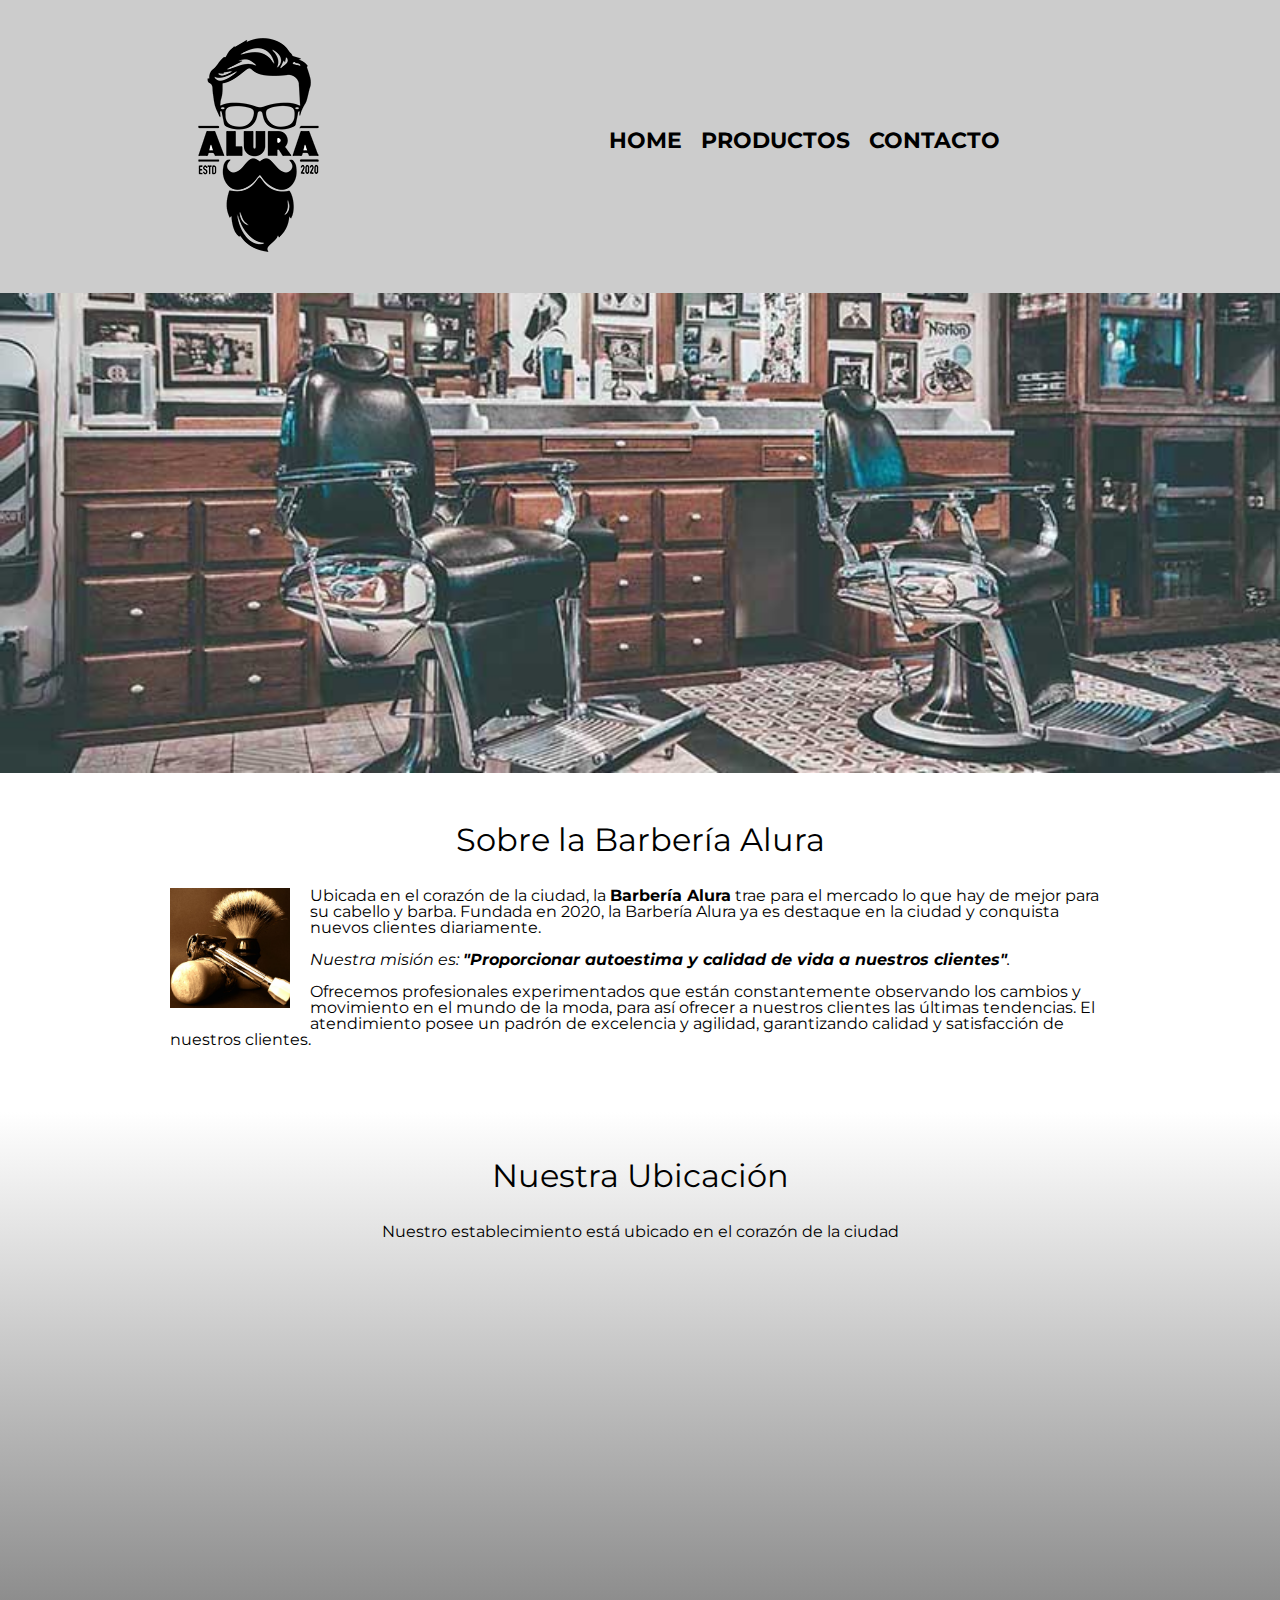
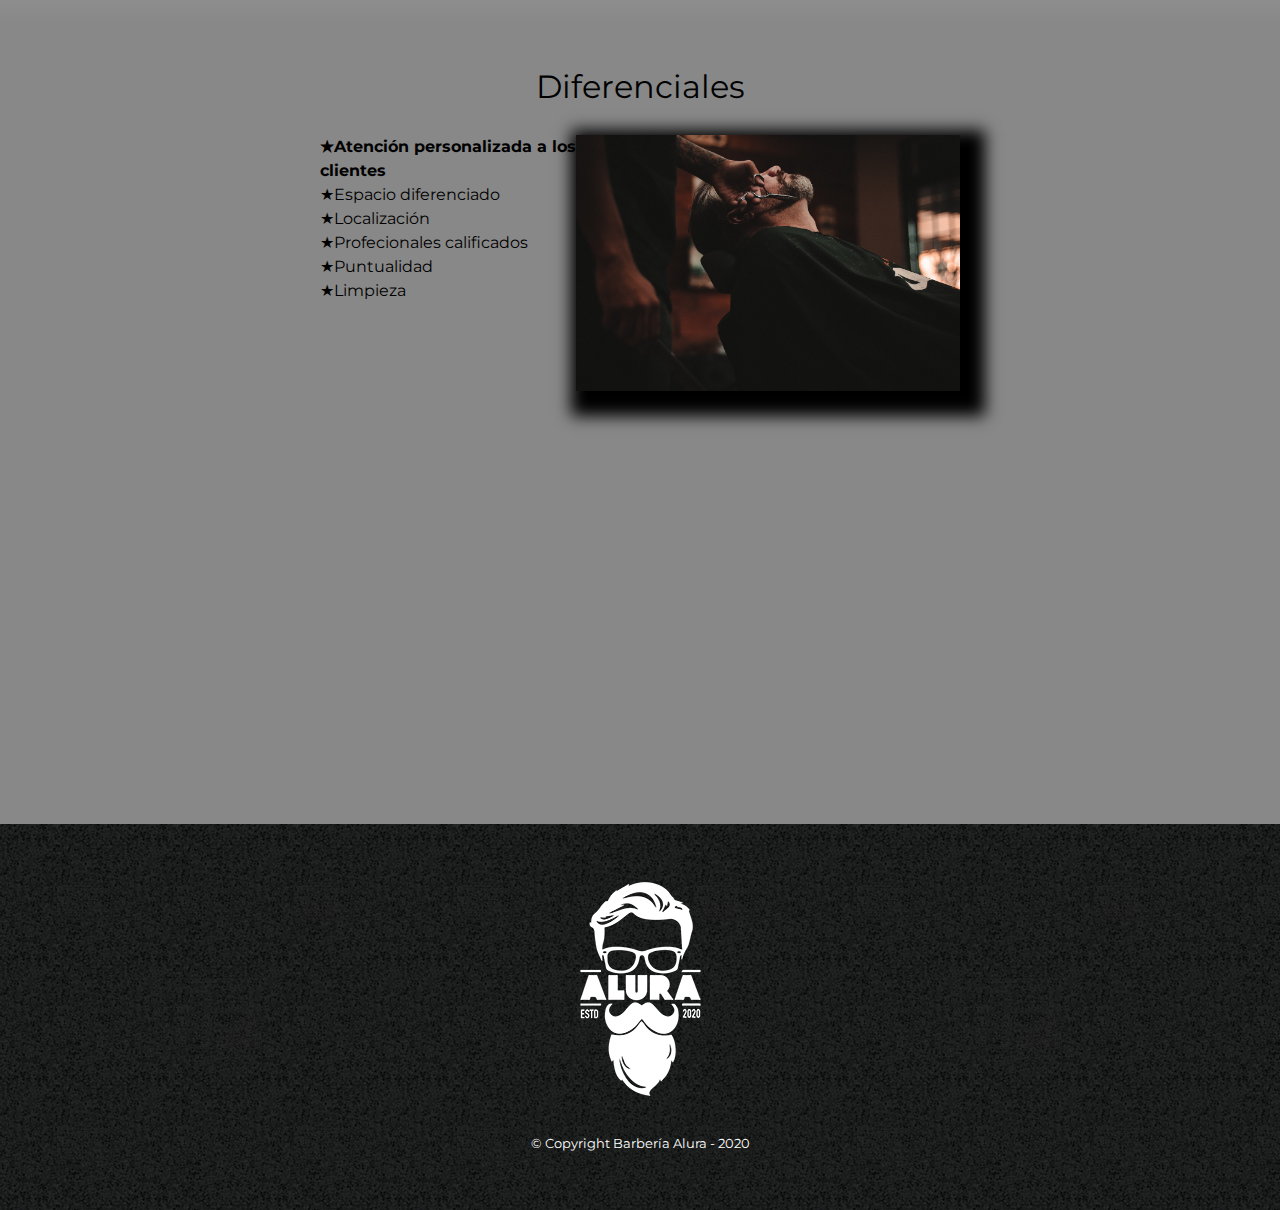
<file: index.html>
<!DOCTYPE html>

<html lang="es">

    <head>

        <meta charset="UTF-8">
        <meta name="viewport" content="width=device-width">
        <title>Barbería Alura</title>
        <link rel="stylesheet" href="reset.css">
        <link rel="stylesheet" href="style.css">
        <link href="https://fonts.googleapis.com/css2?family=Montserrat:ital,wght@0,300;1,300&display=swap" rel="stylesheet">

    </head>

    <body>

        <header>
            <div class="caja">
                <h1><img src="imagenes/logo.png" alt="Logo de la Barbería Alura"></h1>
                <nav>
                    <ul>
                        <li><a href="index.html">Home</a></li>
                        <li><a href="productos.html">Productos</a></li>
                        <li><a href="contacto.html">Contacto</a></li>
                    </ul>
                </nav>
            </div>
        </header>

        <img class="banner" src="banner/banner.jpg">

        <main>
            <section class="principal">

                <h2 class="titulo-principal">Sobre la Barbería Alura</h2>

                <img class="utensilios" src="imagenes/utensilios[1].jpg" alt="Utensilios de un barbero">
                
                <p>Ubicada en el corazón de la ciudad, la <strong>Barbería Alura</strong> trae para el mercado lo que hay de mejor para su cabello y barba. Fundada en 2020, la Barbería Alura ya es destaque en la ciudad y conquista nuevos clientes diariamente. </p>
    
                <p id="mision"><em>Nuestra misión es: <strong>"Proporcionar autoestima y calidad de vida a nuestros clientes"</strong>.</em></p>
    
                <p>Ofrecemos profesionales experimentados que están constantemente observando los cambios y movimiento en el mundo de la moda, para así ofrecer a nuestros clientes las últimas tendencias. El atendimiento posee un padrón de excelencia y agilidad, garantizando calidad y satisfacción de nuestros clientes.</p> 
    
            </section>

            <section class="mapa">
                <h3 class="titulo-principal">Nuestra Ubicación</h3>
                <p>Nuestro establecimiento está ubicado en el corazón de la ciudad</p>

                <div class="mapa-contenido">
                    <iframe src="https://www.google.com/maps/embed?pb=!1m18!1m12!1m3!1d3656.407977726848!2d-46.637213023882765!3d-23.589697062635306!2m3!1f0!2f0!3f0!3m2!1i1024!2i768!4f13.1!3m3!1m2!1s0x94ce5bd9bb943bf5%3A0x6f642995c970f0fe!2scaelum%20alura!5e0!3m2!1ses-419!2smx!4v1710737533796!5m2!1ses-419!2smx" width="100%" height="300" style="border:0;" allowfullscreen="" loading="lazy" referrerpolicy="no-referrer-when-downgrade"></iframe>
                </div>
                
            </section>
    
            <section class="diferenciales">
    
                <h3 class="titulo-principal">Diferenciales</h3>
    
                <div class="contenido-diferenciales">
                    <ul class="lista-diferenciales">
                        <li class="items">Atención personalizada a los clientes</li>
                        <li class="items">Espacio diferenciado</li>
                        <li class="items">Localización</li>
                        <li class="items">Profecionales calificados</li>
                        <li class="items">Puntualidad</li>
                        <li class="items">Limpieza</li>
                    </ul><img src="diferenciales/diferenciales.jpg" class="imagen-diferenciales">
                </div>
                <div class="video">
                    <iframe width="100%" height="315" src="https://www.youtube.com/embed/wcVVXUV0YUY?si=cnXEzW19YkPaG7dp" title="YouTube video player" frameborder="0" allow="accelerometer; autoplay; clipboard-write; encrypted-media; gyroscope; picture-in-picture; web-share" allowfullscreen></iframe>
                </div>
    
            </section>
            
        </main>

        <footer>
            <img src="imagenes/logo-blanco.png" alt="Logo de la Barbería Alura">
            <p class="copyright">&copy Copyright Barbería Alura - 2020</p>
        </footer>

    </body>

</html>
</file>
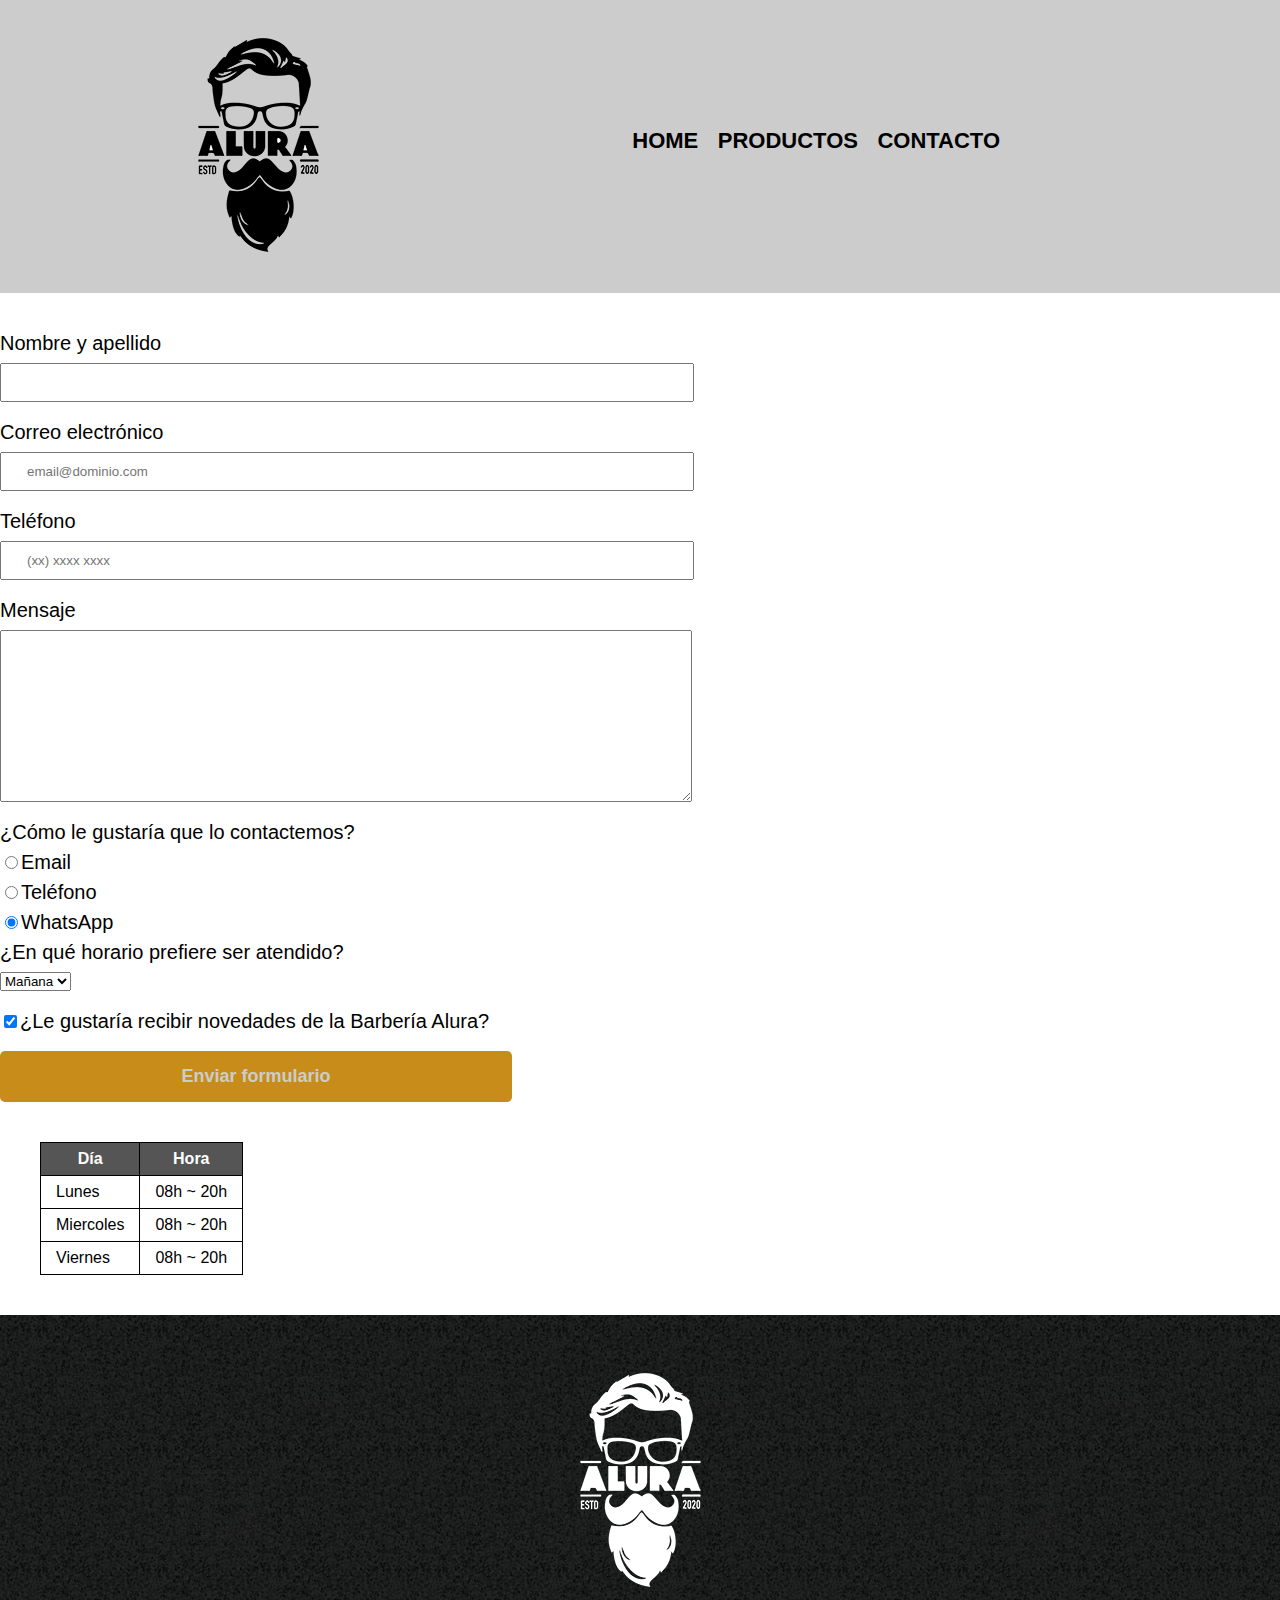
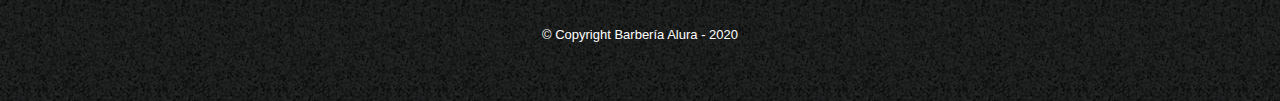
<file: contacto.html>
<!DOCTYPE html>

<html>
    <head>
        <meta charset="UTF-8">
        <title>Contacto - Barbería Alura</title>
        <link rel="stylesheet" href="reset.css">
        <link rel="stylesheet" href="style.css">
    </head>

    <body>
        <header>
            <div class="caja">
                <h1><img src="imagenes/logo.png" alt="Logo de la Barbería Alura"></h1>
                <nav>
                    <ul>
                        <li><a href="index.html">Home</a></li>
                        <li><a href="productos.html">Productos</a></li>
                        <li><a href="contacto.html">Contacto</a></li>
                    </ul>
                </nav>
            </div>
        </header>

        <main>
            <form>
                <label for="nombreapellido">Nombre y apellido</label>
                <input type="text" id="nombreapellido" class="input-padron" required>

                <label for="correoelectronico">Correo electrónico</label>
                <input type="email" id="correoelectronico" class="input-padron" required placeholder="email@dominio.com">

                <label for="telefono">Teléfono</label>
                <input type="tel" id="telefono" class="input-padron" required placeholder="(xx) xxxx xxxx">

                <label for="mensaje">Mensaje</label>
                <textarea cols="70" rows="10" id="mensaje" class="input-padron" required></textarea>

                <fieldset>
                    <legend>¿Cómo le gustaría que lo contactemos?</legend>

                    <label for="radio-email"><input type="radio" name="contacto" value="email" id="radio-email">Email</label>

                    <label for="radio-telefono"><input type="radio" name="contacto" value="telefono" id="radio-telefono">Teléfono</label>                    

                    <label for="radio-whatsapp"><input type="radio" name="contacto" value="whatsapp" id="whatsapp" checked>WhatsApp</label>
                    
                </fieldset>

                <fieldset>
                    <legend>¿En qué horario prefiere ser atendido?</legend>
                    <select>
                        <option>Mañana</option>
                        <option>Tarde</option>
                        <option>Noche</option>  
                    </select>
                </fieldset>
                

                <label class="checkbox"><input type="checkbox" checked>¿Le gustaría recibir novedades de la Barbería Alura?</label>
                

                <input type="submit" value="Enviar formulario" class="enviar">
            </form>

            <table>
                <thead>
                    <tr>
                        <th>Día</th>
                        <th>Hora</th>
                    </tr>
                </thead>
                
                <tbody>
                    <tr>
                        <td>Lunes</td>
                        <td>08h ~ 20h</td>
                    </tr>
                    <tr>
                        <td>Miercoles</td>
                        <td>08h ~ 20h</td>
                    </tr>
                    <tr>
                        <td>Viernes</td>
                        <td>08h ~ 20h</td>
                    </tr>
                </tbody>
                
            </table>

        </main>

        <footer>
            <img src="imagenes/logo-blanco.png" alt="Logo de la Barbería Alura">
            <p class="copyright">&copy Copyright Barbería Alura - 2020</p>
        </footer>

    </body>
</html>
</file>
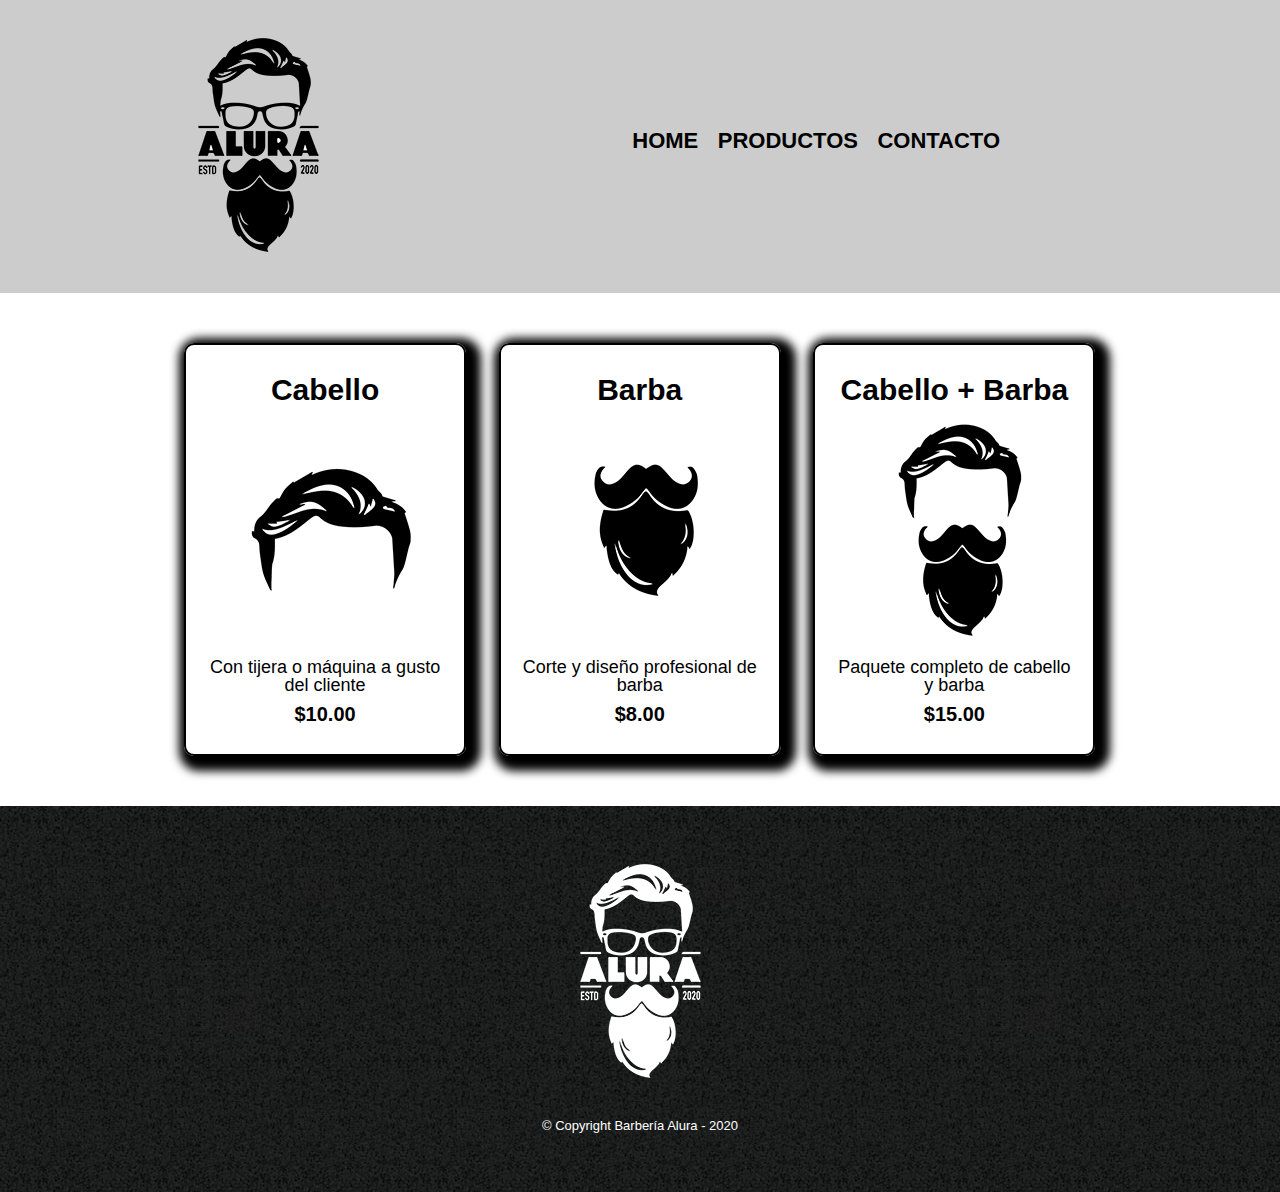
<file: productos.html>
<!DOCTYPE html>

<html>
    <head>
        <meta charset="UTF-8">
        <title>Produtos - Barbería Alura</title>
        <link rel="stylesheet" href="reset.css">
        <link rel="stylesheet" href="style.css">
    </head>

    <body>
        <header>
            <div class="caja">
                <h1><img src="imagenes/logo.png"></h1>
                <nav>
                    <ul>
                        <li><a href="index.html">Home</a></li>
                        <li><a href="productos.html">Productos</a></li>
                        <li><a href="contacto.html">Contacto</a></li>
                    </ul>
                </nav>
            </div>
        </header>

        <main>
            <ul class="productos">
                <li>
                    <h2>Cabello</h2>
                    <img class="imagen-producto" src="imagenes/cabello.jpg">
                    <p class="productoDescripcion">Con tijera o máquina a gusto del cliente</p>
                    <p class="productoPrecio">$10.00</p>
                </li>
                <li>
                    <h2>Barba</h2>
                    <img class="imagen-producto" src="imagenes/barba.jpg">
                    <p class="productoDescripcion">Corte y diseño profesional de barba</p>
                    <p class="productoPrecio">$8.00</p>
                </li>
                <li>
                    <h2>Cabello + Barba</h2>
                    <img class="imagen-producto" src="imagenes/cabello+barba.jpg">
                    <p class="productoDescripcion">Paquete completo de cabello y barba</p>
                    <p class="productoPrecio">$15.00</p>
                </li>
            </ul>
            
            
            
        </main>

        <footer>
            <img src="imagenes/logo-blanco.png">
            <p class="copyright">&copy Copyright Barbería Alura - 2020</p>
        </footer>

    </body>
</html>
</file>
<file: style.css>
body{
    font-family: "Montserrat", sans-serif;
}

header{
    background-color: #CCCCCC;
    padding: 20px 0;
}

.caja{
    width: 940px;
    position: relative;
    margin: 0 auto;
}

nav{
    position: absolute;
    top: 110px;
    right: 110px;
}

nav li{
    display: inline;
    margin: 0 0 0 15px;
}

nav a{
    text-transform: uppercase;
    color: black;
    font-weight: bold;
    font-size: 22px;
    text-decoration: none;
}

nav a:hover{
    color: #c78c19;
    text-decoration: underline;
}

.productos{
    width: 940px;
    margin: 0 auto;
    padding: 50px;
}

.productos li{
    display: inline-block;
    text-align: center;
    width: 30%;
    vertical-align: top;
    margin: 0 1.5%;
    padding: 30px 20px;
    box-sizing: border-box;
    border: 2px solid #000000;
    border-radius: 10px;
    box-shadow: 5px 5px 10px 10px #000000;
}

.productos li:hover{
    border-color: #c78c19;
}

.productos li:active{
    border-color: #088c19;
}

.productos h2{
    font-size: 30px;
    font-weight: bold;
}

.productos li:hover h2{
    font-size: 33px;
}

.productoDescripcion{
    font-size: 18px;
}

.productoPrecio{
    font-size: 20px;
    font-weight: bold;
    margin-top: 10px;
}

footer{
    text-align: center;
    background: url(imagenes/bg.jpg);
    padding: 40px;
}

.copyright{
    color: #FFFFFF;
    font-size: 13px;
    margin: 20px;
}

form{
    margin: 40px 0;
}

form label, form legend{
    display: block;
    font-size: 20px;
    margin: 0 0 10px;
}

.input-padron{
    display: block;
    margin: 0 0 20px;
    padding: 10px 25px;
    width: 50%;
}

.checkbox{
    margin: 20px 0;
}

.enviar{
    width: 40%;
    padding: 15px 0;
    font-size: 18px;
    font-weight: bold;
    color: #CCCCCC;
    background: #c78c19;
    border: none;
    border-radius: 5px;
    transition: 1s all;
    cursor: pointer;
}

.enviar:hover{
    background: darkorange;
    transform: scale(1.2);
}

table{
    margin: 40px 40px;
}

thead{
    background: #555555;
    color: #FFFFFF;
    font-weight: bold;
}

td,th{
    border: 1px solid #000000;
    padding: 8px 15px;
}

/*Aqui inicia el CCS para nuestra Home*/

.banner{
    width: 100%;
}

.principal{
    padding: 3em 0;
    background: #FFFFFF;
    width: 940px;
    margin: 0 auto;
}

.titulo-principal{
    text-align: center;
    font-size: 2em;
    margin: 0 0 1em;
    clear: left;
}

.principal p{
    margin: 0 0 1em;
}

.principal strong{
    font-weight: bold;
}

.principal em{
    font-style: italic;
}

.utensilios{
    width: 120px;
    float: left;
    margin: 0 20px 20px 0;
}

.mapa{
    padding: 3em 0;
    background: linear-gradient(#FFFFFF, #888888);
}

.mapa p{
    margin: 0 0 2em;
    text-align: center;
}
.mapa-contenido{
    width: 940px;
    margin: 0 auto;
}

.diferenciales{
    padding: 3em 0;
    background: #888888;
}

.contenido-diferenciales{
    width: 640px;
    margin: 0 auto;
}

.lista-diferenciales{
    width: 40%;
    display: inline-block;
    vertical-align: top;
}

.items{
    line-height: 1.5;
}

.items::before{
    content: "★";
}

.items:first-child{
    font-weight: bold;
}

.imagen-diferenciales{
    width: 60%;
    transition: 400ms;
    box-shadow: 10px 10px 15px 15px #000000;
}

.imagen-diferenciales:hover{
    opacity: 0.3;
}

.video{
    width: 560px;
    margin: 2em auto;
}

/*Para que el contenido de la pagina se muestre bien cuando se abra en celulares*/
@media screen and (max-width:480px){
    h1{
        text-align: center;
    }
    nav{
        position: static;
    }
    .caja, .principal, .mapa-contenido, .contenido-diferenciales, .video, .productos{
        width: auto;
    }
    .lista-diferenciales, .imagen-diferenciales, .productos li{
        width: 100%;
    }
    
}
</file>
